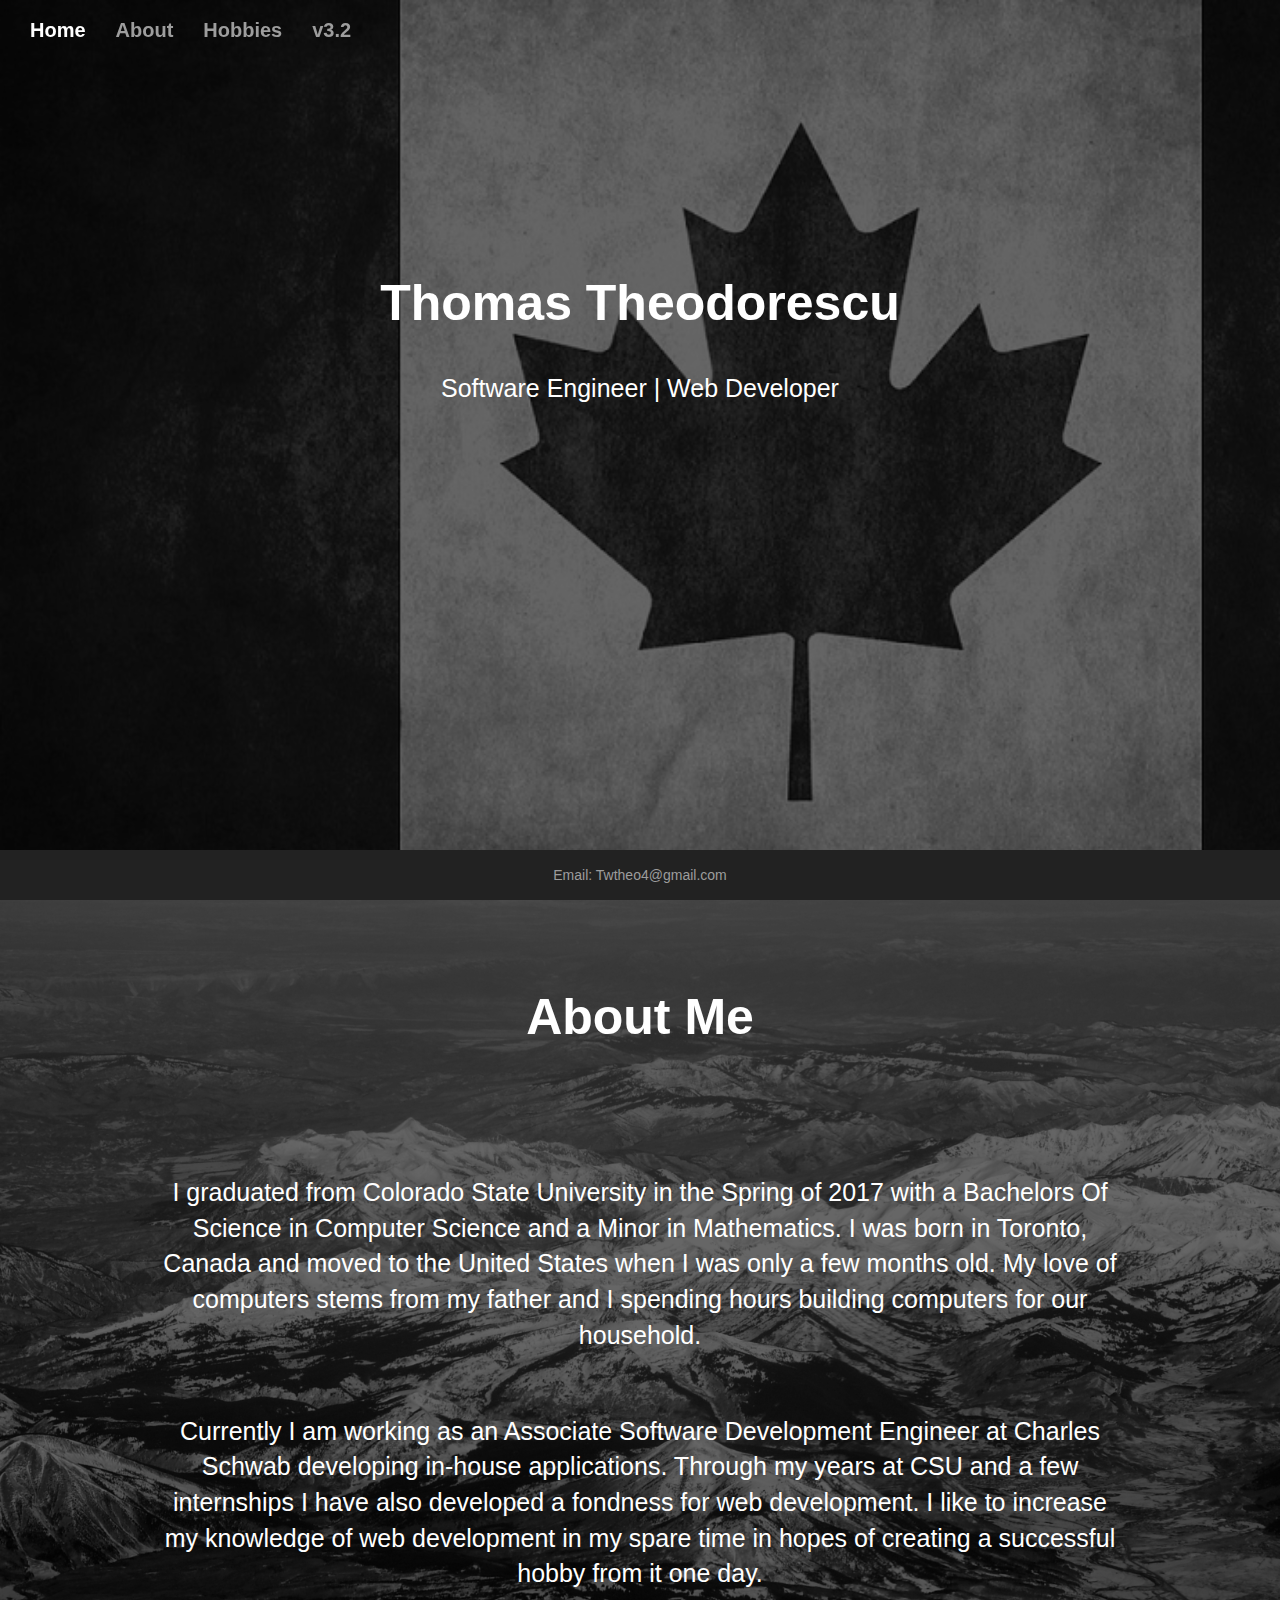
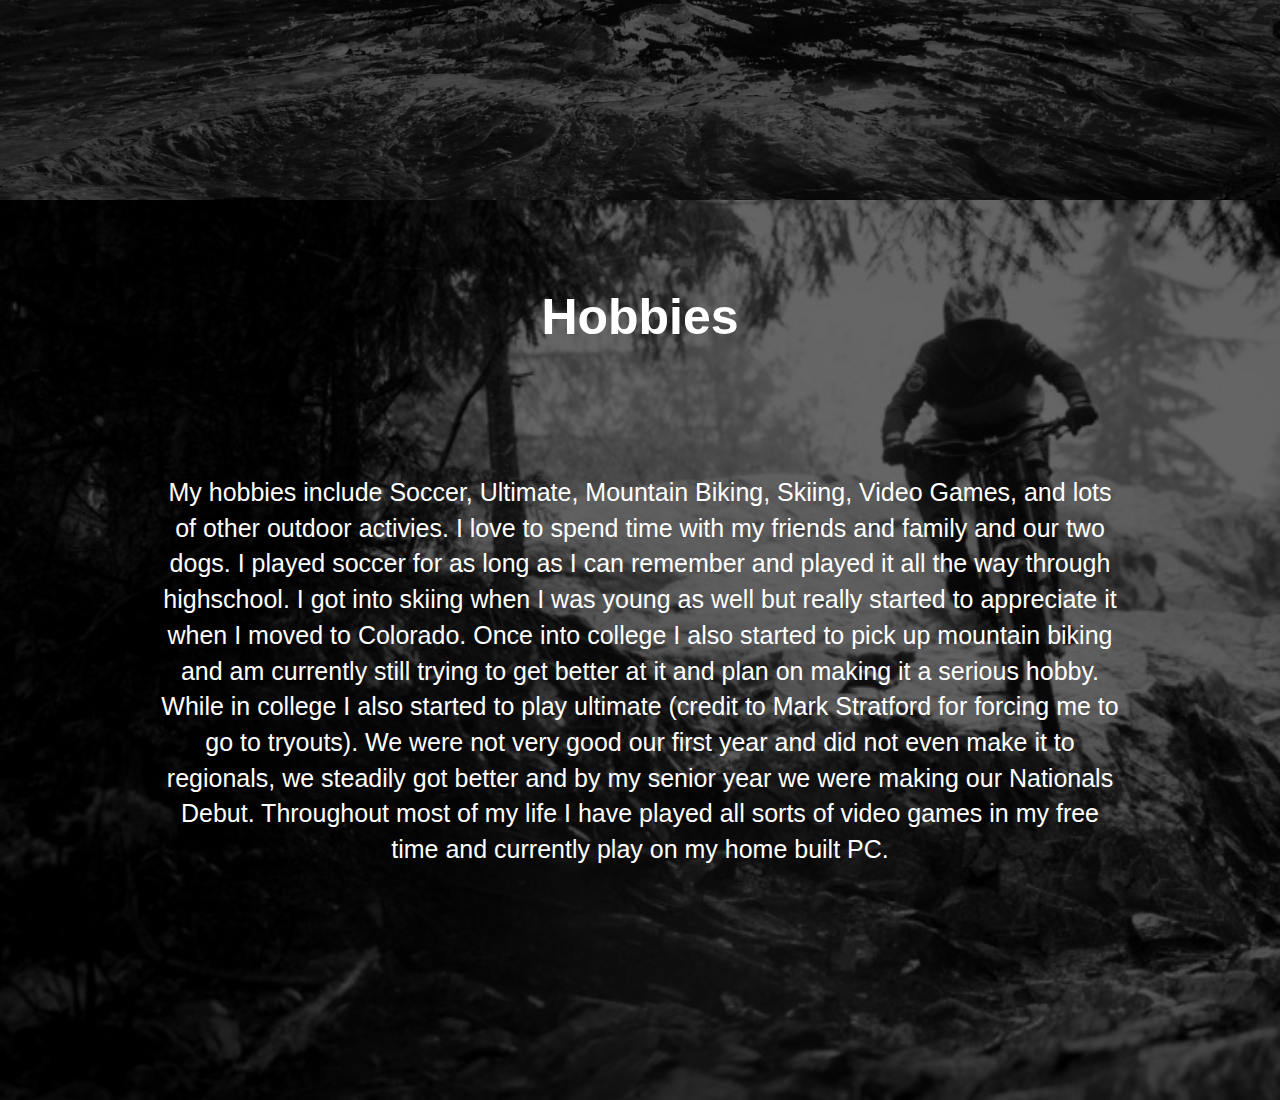
<file: index.html>
<!DOCTYPE html>
<html>
	<head>
		<title>Thomas Theodorescu</title>
		<link rel="stylesheet" type="text/css" href="/css/main.css">
		<meta name="viewport" content="width=device-width, initial-scale=1">
		<link rel="stylesheet" href="https://maxcdn.bootstrapcdn.com/bootstrap/3.3.7/css/bootstrap.min.css">
		<link rel="stylesheet" type="text/css" href="/css/main.css">
		<script src="https://ajax.googleapis.com/ajax/libs/jquery/3.2.1/jquery.min.js"></script>
		<script src="https://maxcdn.bootstrapcdn.com/bootstrap/3.3.7/js/bootstrap.min.js"></script>
		
	</head>
	<body data-spy="scroll" data-target=".navbar" data-offset="50">

		<nav class="navbar  transparent navbar-inverse navbar-fixed-top">
		  <div class="container-fluid">
		    <div class="navbar-header">
			<button type="button" class="navbar-toggle" data-toggle="collapse" data-target="#myNavbar">
			  <span class="icon-bar"></span>
			  <span class="icon-bar"></span>
			  <span class="icon-bar"></span>                        
		      </button>
		    </div>
		    <div>
		      <div class="collapse navbar-collapse" id="myNavbar">
			<ul class="nav navbar-nav">
				<li><a href="#Home">Home</a></li>
				<li><a href="#About">About</a></li>
				<li><a href="#Hobbies">Hobbies</a></li>
				<li><a>v3.2</a></li>
			</ul>
		      </div>
		    </div>
		  </div>
		</nav>  
		<div id="Home" class="container-fluid">
			<div class="content" id="HomeCont">
				<!--<img src="pictures/Biking.jpg" class="img-circle" alt="Bike Picture" width="300" height="300" style="float: left"></img>-->
				<div class="home-container">
					<h1>Thomas Theodorescu</h1>
					<p>Software Engineer | Web Developer</p>
				</div>
			</div>
		</div>
		<div id="About" class="container-fluid">
			<div class="content">
				<!--<img src="pictures/Biking.jpg" class="img-circle" alt="Bike Picture" width="300" height="300" style="float: left"></img>-->
				<h1>About Me</h1>
				<p>I graduated from Colorado State University in the Spring
				of 2017 with a Bachelors Of Science in Computer Science and a Minor in Mathematics. I was born in 
				Toronto, Canada and moved to the United States when I was only a few months old. My love of computers
				stems from my father and I spending hours building computers for our household.</p>
				<p>Currently I am working as an Associate Software Development Engineer at Charles Schwab developing
				in-house applications. Through my years at CSU and a few internships I have also developed
				a fondness for web development. I like to increase my knowledge of web development in my spare time
				in hopes of creating a successful hobby from it one day.
			</div>
		</div>
		<div id="Hobbies" class="container-fluid">
			<div class="content">
				<!--<img src="pictures/Biking.jpg" class="img-circle" alt="Ultimate Picture" width="300" height="300" style="float: right"></img>-->
				<h1>Hobbies</h1>
				<p>My hobbies include Soccer, Ultimate, Mountain Biking, Skiing, Video Games, and lots of other outdoor
				activies. I love to spend time with my friends and family and our two dogs. I played soccer for as long
				as I can remember and played it all the way through highschool. I got into skiing when I was young as well
				but really started to appreciate it when I moved to Colorado. Once into college I also started to pick up 
				mountain biking and am currently still trying to get better at it and plan on making it a serious hobby.
				While in college I also started to play ultimate (credit to Mark Stratford for forcing me to go to tryouts).
				We were not very good our first year and did not even make it to regionals, we steadily got better and by my
				senior year we were making our Nationals Debut. Throughout most of my life I have played all sorts of video games
				in my free time and currently play on my home built PC.</p>
			</div>
		</div>
	</body>
	
	<footer class="navbar-default navbar-fixed-bottom">
	 	<div id="Footman" class="container-fluid">
		    	Email: Twtheo4@gmail.com
	 	</div>
	</footer>
</html>
</file>
<file: css/main.css>
body {
    position: relative;
    
    -webkit-animation: fadein 3s; /* Safari, Chrome and Opera > 12.1 */
       -moz-animation: fadein 3s; /* Firefox < 16 */
        -ms-animation: fadein 3s; /* Internet Explorer */
         -o-animation: fadein 3s; /* Opera < 12.1 */
            animation: fadein 3s;
}

 .navbar.transparent.navbar-inverse{
    border-width: 0px;
    -webkit-box-shadow: 0px 0px;
    box-shadow: 0px 0px;
    background-color: rgba(0,0,0,0.0);
    background-image: -webkit-gradient(linear, 50.00% 0.00%, 50.00% 100.00%, color-stop( 0% , rgba(0,0,0,0.00)),color-stop( 100% , rgba(0,0,0,0.00)));
    background-image: -webkit-linear-gradient(270deg,rgba(0,0,0,0.00) 0%,rgba(0,0,0,0.00) 100%);
    background-image: linear-gradient(180deg,rgba(0,0,0,0.00) 0%,rgba(0,0,0,0.00) 100%);
}

.navbar-fixed-top {
    min-height: 60px;
}
.navbar-nav > li > a {
    padding-top: 0px;
    padding-bottom: 0px;
    line-height: 60px;
    font-size: 20px;
    font-weight: bold;
}
.navbar-inverse .navbar-nav>li>a {
    color: #9d9d9d;
}
.navbar-inverse .navbar-nav>li>a:hover {
    color: #fff;
}
.navbar-inverse .navbar-nav>.active>a, .navbar-inverse .navbar-nav>.active>a:focus, .navbar-inverse .navbar-nav>.active>a:hover{
    color: #fff;
    background-color: transparent;
}

.content{
    background-color: rgba(0,0,0,0.6);
    min-height: 100vh;
    height: 100%;
    width: 100%;
    color: #fff;
}
#HomeCont{
    padding: 20%;
}
.content img{
    margin: 20px;
    margin-top: 90px;
    box-shadow: 0px 0px 10px 5px rgba(0, 0, 0, 0.3);
    border: 5px solid #222;
}
.content h1{
    padding-top: 0px;
    margin-top: 0px;
    font-size: 50px;
    font-weight: bold;
    text-align: center;
}
.content p{
    font-size: 25px;  
    padding: 30px;
    text-align: center;
    width: 80%;
    margin: auto;
}

#Home {
    min-height: 100vh;
    height:100%;
    background-image: url("CanadaBG2.jpg");
    /*background-color: #ff3333;*/
    background-size: cover;
    padding-left: 0px;
    padding-right: 0px;
}
#Home h1{
    padding-top: 20px;
}
#Home img{
    margin-top: 20px;  
}
.home-container {
    vertical-align: middle;
    margin: auto;
}

#About {
    /*padding-top:50px;*/
    background-color: #ffffff;
    padding-left: 0px;
    padding-right: 0px;
    background-image: url("MountainBG.jpg");
    background-size: cover;
    min-height: 100vh;
    height:100%;
}
#About h1{
    padding: 90px;   
}

#Hobbies {
    /*padding-top:50px;*/
    background-color: #ff3333;
    padding-left: 0px;
    padding-right: 0px;
    padding-bot: 50px;
    background-image: url("BikeBG.jpg");
    background-size: cover;
    min-height: 100vh;
    height:100%;
}
#Hobbies h1 {
    padding: 90px;   
}

#Footman {
    background-color: #222;
    color: #9d9d9d;
    line-height: 50px;
    text-align: center;
    vertical-align: middle;
}
   

@keyframes fadein {
    from { opacity: 0.5; }
    to   { opacity: 1; }
}

/* Firefox < 16 */
@-moz-keyframes fadein {
    from { opacity: 0.5; }
    to   { opacity: 1; }
}

/* Safari, Chrome and Opera > 12.1 */
@-webkit-keyframes fadein {
    from { opacity: 0.5; }
    to   { opacity: 1; }
}

/* Internet Explorer */
@-ms-keyframes fadein {
    from { opacity: 0.5; }
    to   { opacity: 1; }
}
</file>
